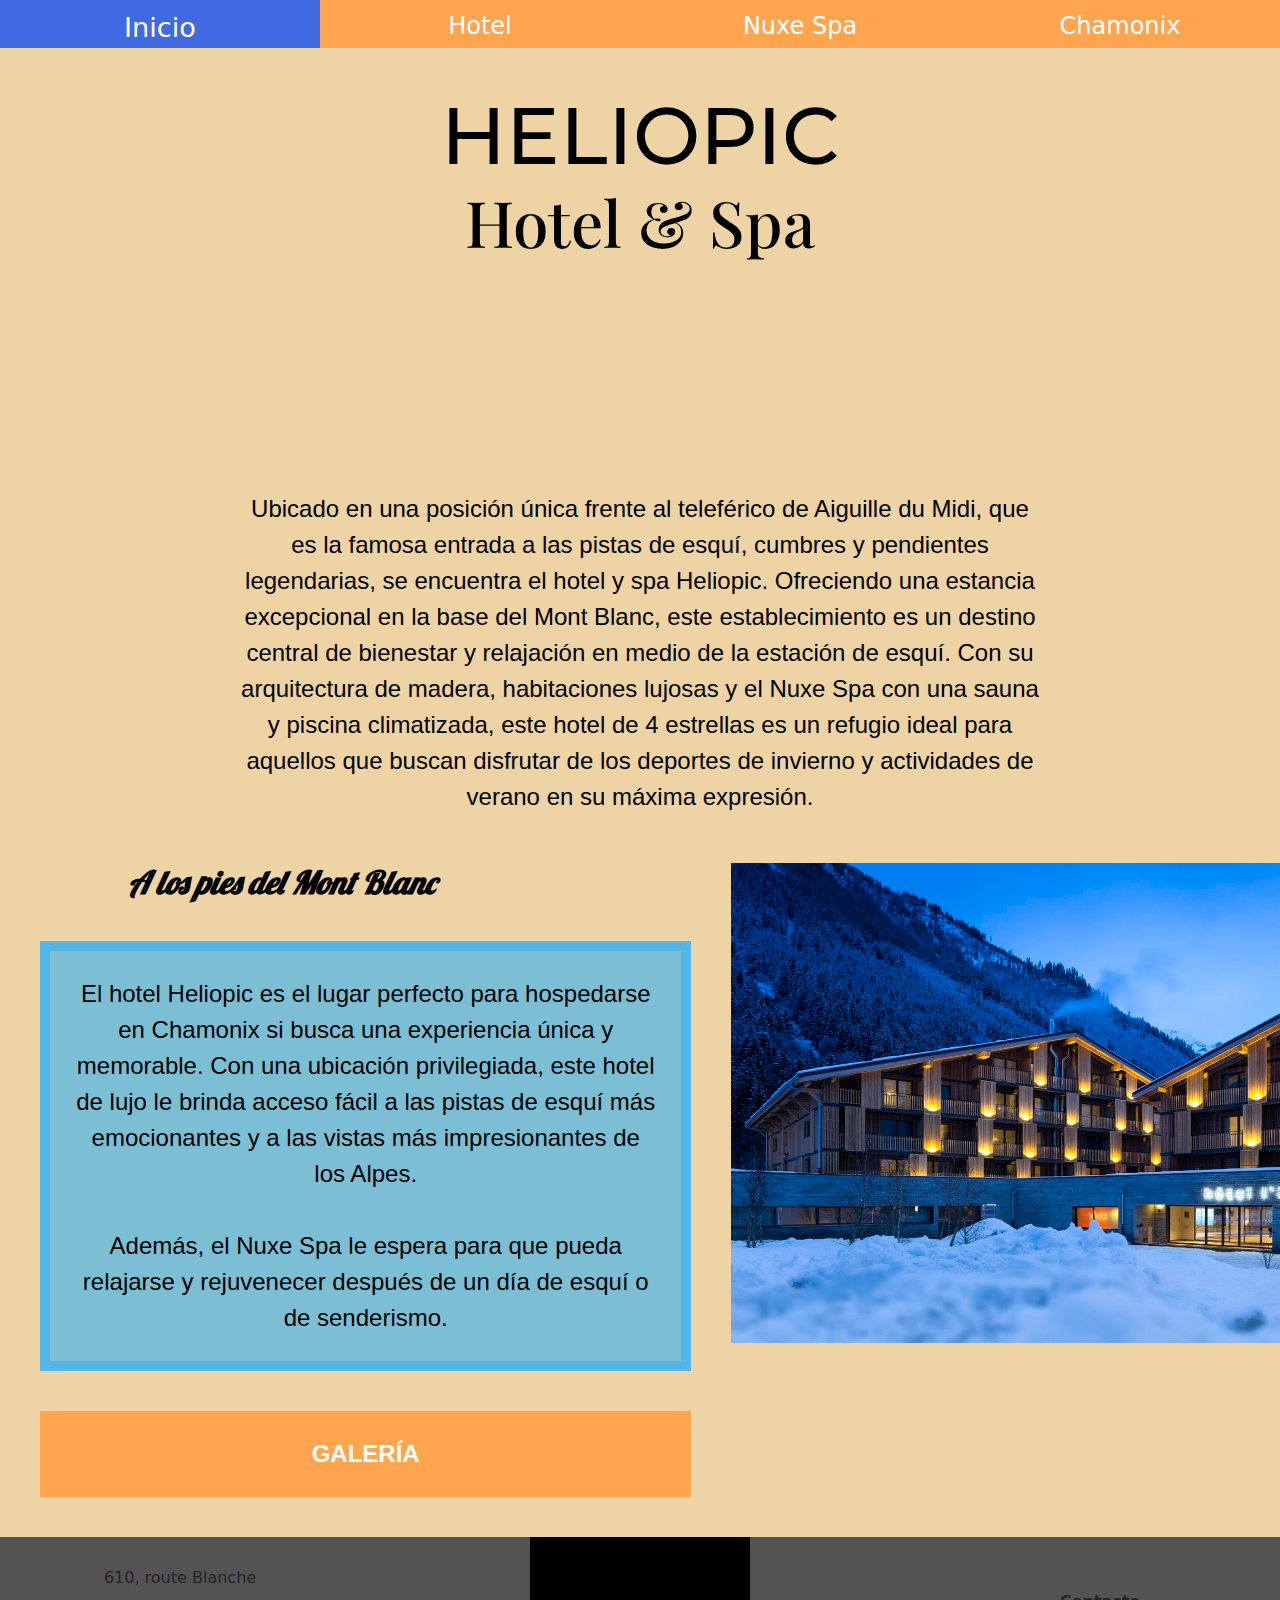
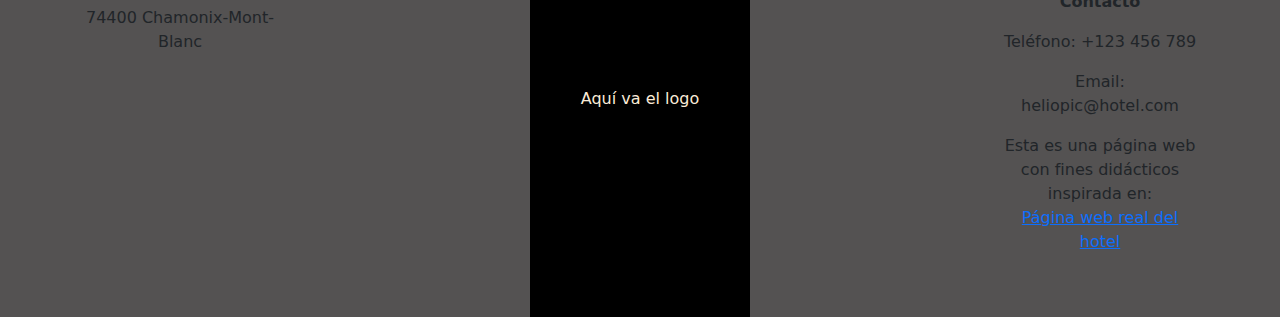
<file: index.html>
<!DOCTYPE html>
<html lang="es">

    <head>
        <title>Heliopic_Inicio</title>
        <meta charset="utf-8" />
        <link rel="stylesheet" href="spa.css" />
        <link href="https://cdn.jsdelivr.net/npm/bootstrap@5.3.0-alpha1/dist/css/bootstrap.min.css" rel="stylesheet">
        <link href="https://cdn.jsdelivr.net/npm/bootstrap-icons@1.10.3/font/bootstrap-icons.css" rel="stylesheet">
        <link href="https://fonts.googleapis.com/css?family=Playfair+Display" rel="stylesheet">
        <link href="https://fonts.googleapis.com/css?family=Montserrat" rel="stylesheet">
        <meta name="viewport" content="width=device-width, initial-scale=1">
        <style>
          video {
            object-fit: fill;
            width: 100%;
          }
        </style>
    </head>
<body>

    <header class="cabecera">
    <!-- Menú de navegación por la web --> 
      <nav>
        <ul class="menu">
         <li><a href=#>Inicio</a></li>
         <li><a href="hotel.html">Hotel</a></li>
         <li><a href="#">Nuxe Spa</a></li>
         <li><a href="chamonix.html">Chamonix</a></li>
        </ul>
      </nav>
      <h1>HELIOPIC</h1>
      <h2>Hotel & Spa</h2>
      <video loop="loop" autoplay playsinline muted>
        <source type="video/mp4" src="https://www.heliopic-hotel-spa.com/wp-content/uploads/2022/03/V3-MONTAGE-HELIOPIC-2022-MUET-reduit2.0.00-79.88.compressed-2.mp4" />
      </video>
      <article>Ubicado en una posición única frente al teleférico de Aiguille du Midi, que es la famosa entrada a las pistas de esquí, cumbres y pendientes legendarias, 
               se encuentra el hotel y spa Heliopic. Ofreciendo una estancia excepcional en la base del Mont Blanc, este establecimiento es un destino 
               central de bienestar y relajación en medio de la estación de esquí. Con su arquitectura de madera, habitaciones lujosas y el Nuxe Spa con una sauna y 
               piscina climatizada, este hotel de 4 estrellas es un refugio ideal para aquellos que buscan disfrutar de los deportes de invierno y actividades de 
               verano en su máxima expresión.
      </article>
    </header>

    <!--main--> <!-- Contenido principal de la página actual-->
        <!--h2>Título del artículo</h2-->
        <section class="secciones">
          <h3>A los pies del Mont Blanc</h3>
          <p>El hotel Heliopic es el lugar perfecto para hospedarse en Chamonix si busca una experiencia única y memorable. Con una ubicación privilegiada, este hotel 
             de lujo le brinda acceso fácil a las pistas de esquí más emocionantes y a las vistas más impresionantes de los Alpes. <br> <br> Además, el Nuxe Spa le espera para que
             pueda relajarse y rejuvenecer después de un día de esquí o de senderismo.</p>
          <a style="text-align: center;" class="boton_galeria" href="galeria.html">Galería</a>
        </section>
        <aside class="contenido">
          <!--h3>Contenido relacionado indirectamente: citas, tabla de contenidos, etc.</h3-->
          <figure>
            <img class="img" src="HOTEL-HELIOPIC.jpg">
          </figure>
        </aside>
      </article>
    <!--/main-->
    <footer class="pie">
      <div class="container text-center">
        <div class="row">
          <div class="col">
            <br>
            <p>610, route Blanche</p>
            <p>74400 Chamonix-Mont-Blanc</p>
            <iframe src="https://www.google.com/maps/embed?pb=!1m18!1m12!1m3!1d2775.685673652442!2d6.867893865422775!3d45.91759392910898!2m3!1f0!2f0!3f0!3m2!1i1024!2i768!4f13.1!3m3!1m2!1s0x47894f454beec89b%3A0x832f23afd1c3c17!2sHeliopic%20Hotel%20%26%20Spa!5e0!3m2!1sen!2ses!4v1676751154394!5m2!1sen!2ses" width="600" height="450" style="border:0;" allowfullscreen="" loading="lazy" referrerpolicy="no-referrer-when-downgrade"></iframe>
          </div>
          <div class="col" style="background-color: black; margin-left: 15rem; margin-right: 15rem;" >
            <!--img src = "logo-heliopic.png" class = "Logo-Heliopic"-->
            <p style="color: antiquewhite; margin-top: 150px;">Aquí va el logo</p>
          </div>
          <div class="col">
            <br><br>
            <p style="font-weight: bold;">Contacto</p>
            <p>Teléfono: +123 456 789</p>
            <p>Email: heliopic@hotel.com</p>
            <p>Esta es una página web con fines didácticos inspirada en: <br><a href="https://www.heliopic-hotel-spa.com/en/?trkid=V3ADW283891_23500014793_kwd-191300878081__147149196854_g_c__&atrkid=V3ADW1075173D_23500014793_kwd-191300878081__147149196854_g_c___&gclid=Cj0KCQiAi8KfBhCuARIsADp-A55FZ9RAEx8Koi7Ih4Si2_TXTAe07A1SnpSfVDkka7SfhRWKYOFjaW4aApfIEALw_wcB" target="_blank">Página web real del hotel</a></p>
          </div>
        </div>
      </div>
    </footer>
    <div class="row"></div>

</body>
</file>
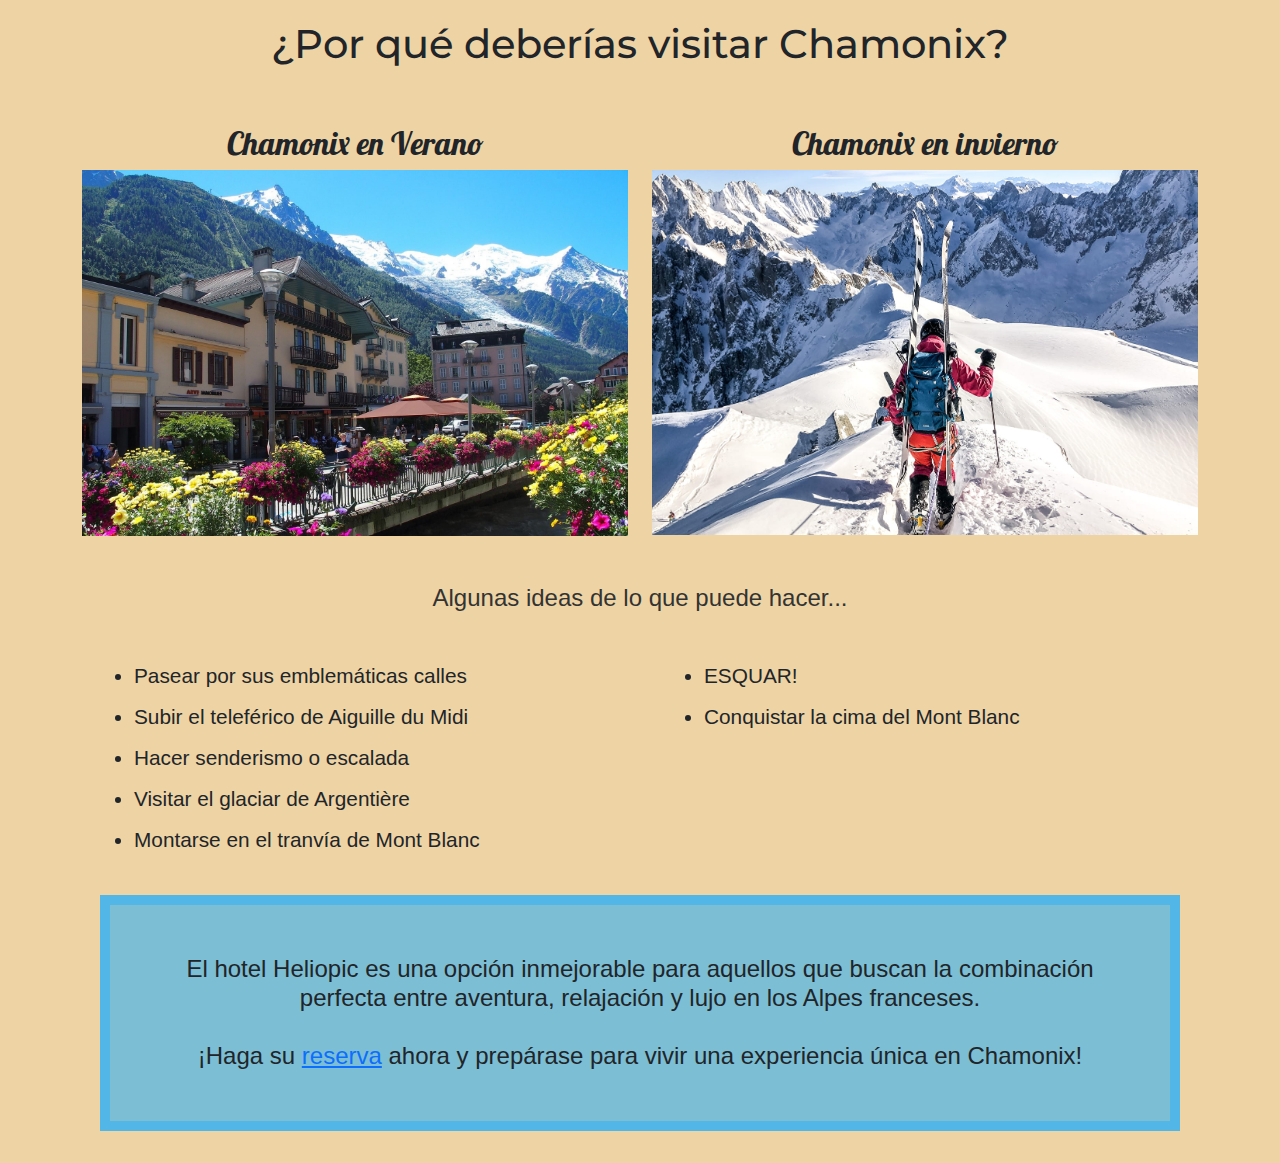
<file: chamonix.html>
<!DOCTYPE html>
<html lang="es">
    <head>
        <title>Heliopic_Chamonix</title>
        <meta charset="utf-8" />
        <link rel="stylesheet" href="chamonix.css" />
        <link href="https://cdn.jsdelivr.net/npm/bootstrap@5.3.0-alpha1/dist/css/bootstrap.min.css" rel="stylesheet">
        <link href="https://cdn.jsdelivr.net/npm/bootstrap-icons@1.10.3/font/bootstrap-icons.css" rel="stylesheet">
        <link href="https://fonts.googleapis.com/css?family=Playfair+Display" rel="stylesheet">
        <link href="https://fonts.googleapis.com/css?family=Montserrat" rel="stylesheet">
        <meta name="viewport" content="width=device-width, initial-scale=1">
    </head>
<body>
    <h1>¿Por qué deberías visitar Chamonix?</h1>
    <br><br>
    <div class="container">
        <div class="row">
            <div class="col-6">
                <h2>Chamonix en Verano</h2>
                <img class="d-block img-fluid" src="summer.jpeg" alt="verano">
            </div>
            <div class="col-6">
                <h2>Chamonix en invierno</h2>
                <img class="d-block img-fluid" src="invierno.jpg" alt="invierno">
            </div>              
        </div><br>
        <article style="text-align: center;">Algunas ideas de lo que puede hacer...</article>
        <div class="row">
            <div class="col-6"><br>
                <ul>
                    <li>Pasear por sus emblemáticas calles</li>
                    <li>Subir el teleférico de Aiguille du Midi</li>
                    <li>Hacer senderismo o escalada</li>
                    <li>Visitar el glaciar de Argentière</li>
                    <li>Montarse en el tranvía de Mont Blanc</li>
                </ul>
            </div>
            <div class="col-6"><br>
                <ul>
                    <li>ESQUAR!</li>
                    <li>Conquistar la cima del Mont Blanc</li>
                </ul>
            </div> 
        </div>
      </div class="container"><br>
      <h3>El hotel Heliopic es una opción inmejorable para aquellos que buscan la combinación 
          perfecta entre aventura, relajación y lujo en los Alpes franceses. <br><br>
          ¡Haga su <a href="hotel.html">reserva</a> ahora y prepárase para vivir una experiencia única en Chamonix!</h3><br>
    </body>
</html>
</file>
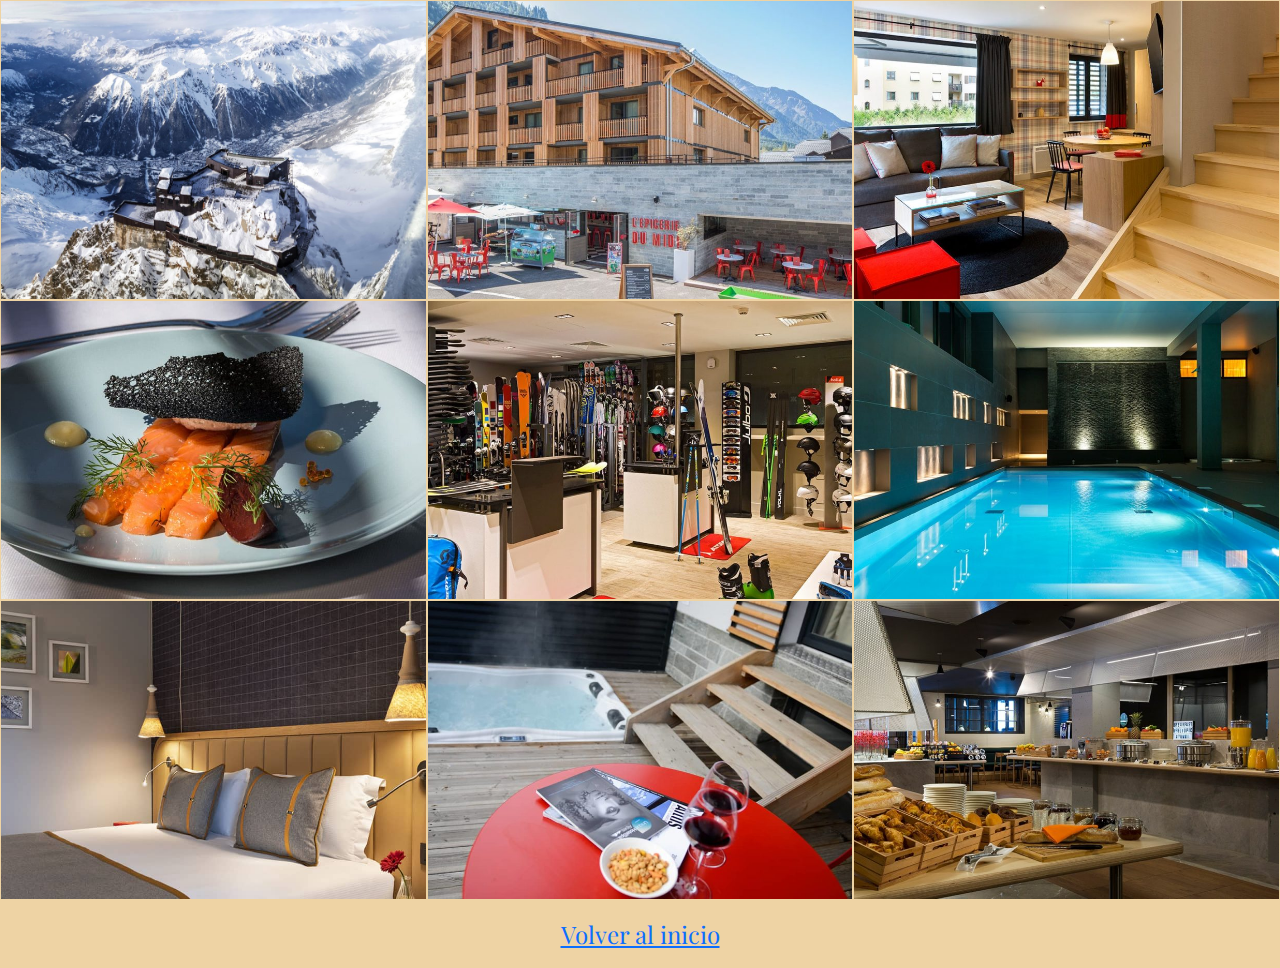
<file: galeria.html>
<!DOCTYPE html>
<html lang="es">

    <head>
        <title>Heliopic_Galeria</title>
        <meta charset="utf-8" />
        <link rel="stylesheet" href="galeria.css" />
        <link href="https://cdn.jsdelivr.net/npm/bootstrap@5.3.0-alpha1/dist/css/bootstrap.min.css" rel="stylesheet">
        <link href="https://cdn.jsdelivr.net/npm/bootstrap-icons@1.10.3/font/bootstrap-icons.css" rel="stylesheet">
        <link href="https://fonts.googleapis.com/css?family=Playfair+Display" rel="stylesheet">
        <link href="https://fonts.googleapis.com/css?family=Montserrat" rel="stylesheet">
        <meta name="viewport" content="width=device-width, initial-scale=1">
        <style>
          video {
            object-fit: fill;
            width: 100%;
          }
        </style>
    </head>
  <body>
    <table>
      <tr>
        <td><img src="Heliopic-Hotel-Spa-Chamonix.jpg"></td>
        <td><img src="Heliopic-Hotel-Spa-Façade-hôtel-été-2-1024x576.jpg"></td>
        <td><img src="Heliopic-Hotel-Spa-Sejour-Appartement-Gouter-3-1024x576.jpg"></td>
      </tr>
      <tr>
        <td><img src="Heliopic-Hotel-Spa-Entrée-Akashon-1024x576.jpg"></td>
        <td><img src="Heliopic-Hotel-Spa-Skishop-1-1024x576.jpg"></td>
        <td><img src="Heliopic-Hotel-Spa-Mur-eau-1024x576.jpg"></td>
      </tr>
      <tr>
        <td><img src="HELIOPIC-Chambre-supérieure-3-1024x576.jpg"></td>
        <td><img src="Heliopic-Hotel-Spa-Terrasse-Appartement-Cosmiques-6-1024x576.jpg"></td>
        <td><img src="Heliopic-Hotel-Spa-Petit-dejeuner-1024x576.jpg"></td>
      </tr>
    </table>
    <p><a href="index.html">Volver al inicio</a></p>
</html>
</file>
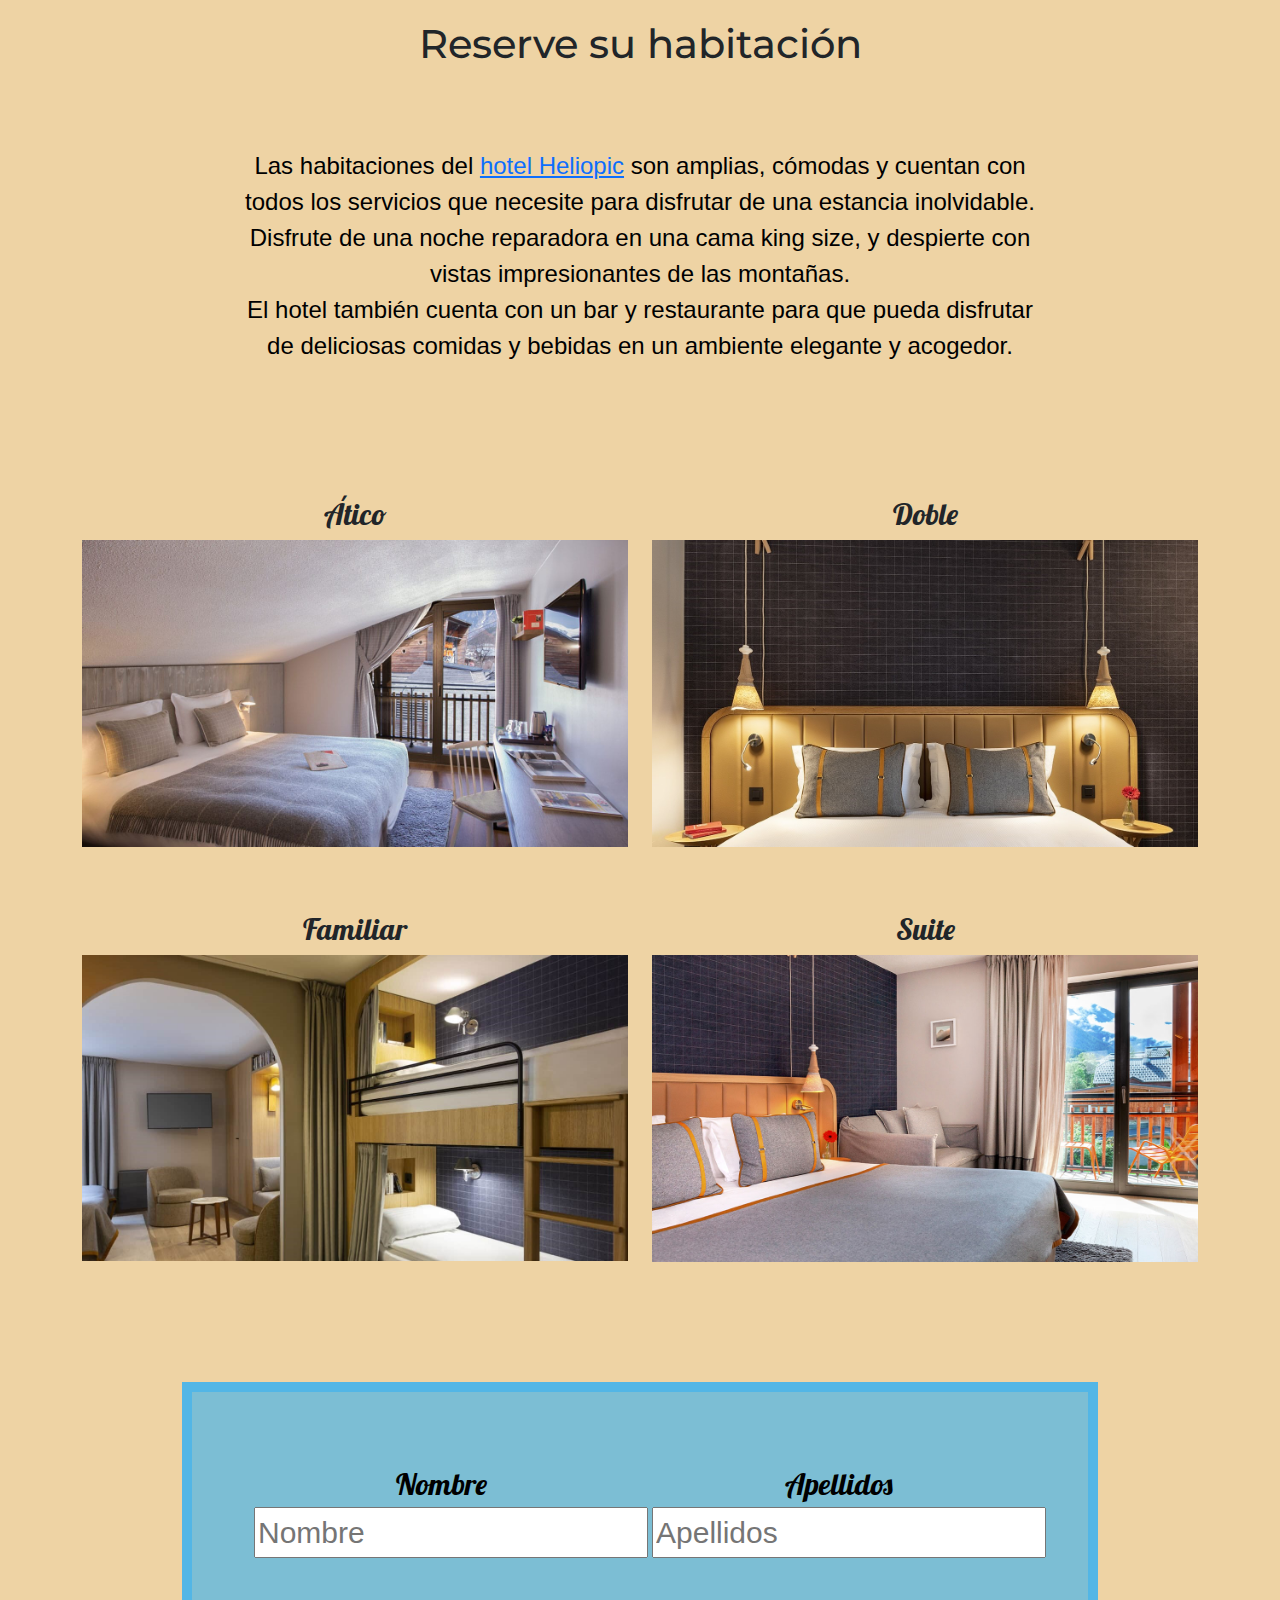
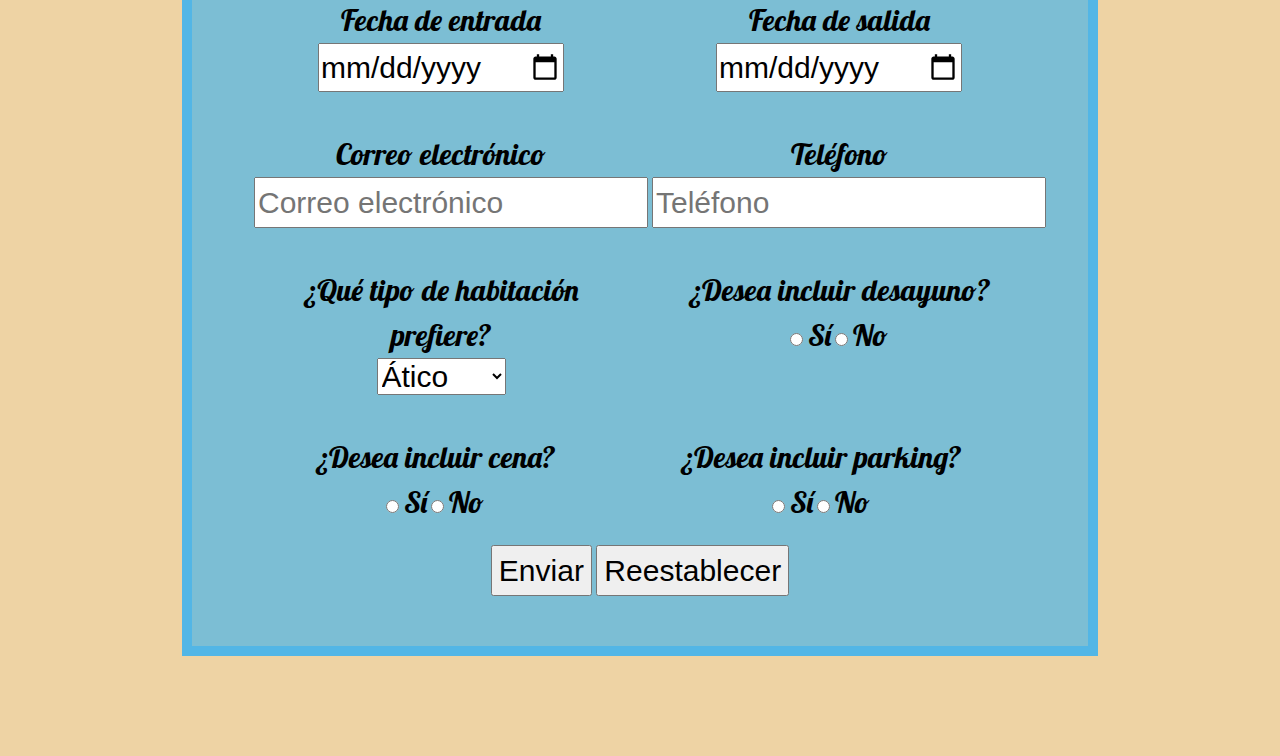
<file: hotel.html>
<!DOCTYPE html>
<html lang="es">
  <head>
    <title>Heliopic_Hotel</title>
    <meta charset="utf-8" />
    <link rel="stylesheet" href="hotel.css" />
    <link href="https://cdn.jsdelivr.net/npm/bootstrap@5.3.0-alpha1/dist/css/bootstrap.min.css" rel="stylesheet">
    <link href="https://cdn.jsdelivr.net/npm/bootstrap-icons@1.10.3/font/bootstrap-icons.css" rel="stylesheet">
    <link href="https://cdn.jsdelivr.net/npm/bootstrap@5.3.0-alpha1/dist/css/bootstrap.min.css" rel="stylesheet">
    <link href="https://cdn.jsdelivr.net/npm/bootstrap-icons@1.10.3/font/bootstrap-icons.css" rel="stylesheet">
    <link href="https://fonts.googleapis.com/css?family=Playfair+Display" rel="stylesheet">
    <link href="https://fonts.googleapis.com/css?family=Montserrat" rel="stylesheet">
    <meta name="viewport" content="width=device-width, initial-scale=1">
  </head>
  <body>
    <h1>Reserve su habitación</h1>
    <br>
    <p>Las habitaciones del <a href="index.html">hotel Heliopic</a> son amplias, cómodas y cuentan con todos los servicios que necesite para 
       disfrutar de una estancia inolvidable. Disfrute de una noche reparadora en una cama king size, y despierte con 
       vistas impresionantes de las montañas. <br>El hotel también cuenta con un bar y restaurante para que pueda disfrutar 
       de deliciosas comidas y bebidas en un ambiente elegante y acogedor.</p>
    <br><br>
    <div class="container">
      <div class="row">
        <div class="col-6">
          <h2>Ático</h2>
          <img class="d-block img-fluid" src="Heliopic-Hotel-Spa-Chambre-mansardée-1.jpg">
        </div>
        <div class="col-6">
          <h2>Doble</h2>
          <img class="d-block img-fluid" src="HOTEL-HELIOPIC-Chambre-superieure-BD.jpg">
        </div>
      </div>
      <br>
      <div class="row">
        <div class="col-6">
          <h2>Familiar</h2>
          <img class="d-block img-fluid" src="AJ3B1574-1280x853.jpg">
        </div>
        <div class="col-6">
          <h2>Suite</h2>
          <img class="d-block img-fluid" src="heliopic-chambre-superieure-balcon-soleil-1.jpg">
        </div>
      </div>
      <main>
        <form action="URL absoluta o relativa" method="get o post" class="container">
          <fieldset>
            <div class="row">
              <div class="col-6">
                <label for="name_id">Nombre</label><br>
                <input id="name_id" type="text" name="nombre" placeholder="Nombre" required>
              </div>
              <div class="col-6">
                <label for="surname_id">Apellidos</label><br>
                <input id="surname_id" type="text" name="apellidos" placeholder="Apellidos" required>
              </div>
            </div>
            <div class="row">
              <div class="col-6">
                <label for="fecha_e_id">Fecha de entrada</label><br>
                <input id="fecha_e_id" type="date" name="entrada" required>
              </div>
              <div class="col-6">
                <label for="fecha_s_id">Fecha de salida</label><br>
                <input id="fecha_s_id" type="date" name="salida" required>
              </div>
            </div>
            <div class="row">
              <div class="col-6">
                <label for="email_id">Correo electrónico</label><br>
                <input id="email" type="email" name="email" placeholder="Correo electrónico" required>
              </div>
              <div class="col-6">
                <label for="telefono_id">Teléfono</label><br>
                <input id="telefono_id" type="tel" name="telefono" placeholder="Teléfono" required>
              </div>
            </div>
            <div class="row">
              <div class="col-6">
                <label for="habitacion_id">¿Qué tipo de habitación prefiere?</label><br>
                <select id="habitacon_id" name="habitacion" required>
                  <option value="individual" selected>Ático</option>
                  <option value="doble">Doble</option>
                  <option value="familiar">Familiar</option>
                  <option value="suite">Suite</option>
                </select>
              </div>
              <div class="col-6">
                <label>¿Desea incluir desayuno?</label><br>
                <input id="desayuno_si" type="radio" name="desayuno" value="si" required> 
                <label for="desayuno_si">Sí</label>
                <input id="desayuno_no" type="radio" name="desayuno" value="no" required>
                <label for="desayuno_no">No</label>
              </div>
              <div class="row">
                <div class="col-6">
                  <label>¿Desea incluir cena?</label><br>
                  <input type="radio" name="cena" value="si" required>
                  <label for="cena_si">Sí</label>
                  <input type="radio" name="cena" value="no" required>
                  <label for="cena_no">No</label>
                </div>
                <div class="col-6">
                  <label>¿Desea incluir parking?</label><br>
                  <input type="radio" name="parking" value="si" required>
                  <label for="parking_si">Sí</label>
                  <input type="radio" name="parking" value="no" required>
                  <label for="parking_no">No</label>
                </div>
            </div>
          </fieldset>
          <fieldset>
            <input type="submit" value="Enviar"> 
            <input type="reset" value="Reestablecer">
           </fieldset>   
          </form>
        </main>  
        </body>
      </html>
</file>
<file: spa.css>
@import url('https://fonts.googleapis.com/css2?family=Lobster&display=swap');

html {
  font-family: sans-serif;
  font-size: 100%;
}
.menu {
  display: flex;
  list-style: none;
  margin: 0;
  background: rgb(255, 164, 79);
  padding: 0;
  justify-content: center;
  width: 100%;
  height: 3rem;
}
.menu li {
  flex: 1 1 0;
  font-family: "Quicksand Book","Helvetica","Arial","Lucida",;
  font-size: 1.5em;
}
/*.menu li:first-child {
  }*/

.menu a {
  font: 140%;
  text-align: center;
  text-decoration: none;
  display: block;
  padding: 0.5rem 0;
  color: white;
  user-select: none;
}
.menu li:hover {
  background: royalblue;
  font-family: "Brush Script MT", "Lucida Sans Unicode", "Lucida Sans", "DejaVu Sans", Verdana, sans-serif;
  font-size: 1.7em;
}

body {
  display: grid;
  grid-template-columns: 3fr 1fr 3fr;
  grid-template-areas:
    "header   header header"
    "sections sections   main"
    "footer   footer footer";
  gap: 0px;
  padding: 0px;
  text-align: center;
  font: 1.5rem sans-serif;
  font-size: 1.5rem;
  background-color: rgb(238, 211, 164);
}
body * {
  padding: 0px;
}
.cabecera {
  background: rgb(238, 211, 164);
  grid-area: header;
  text-align: center;
}

.cabecera h1 {
  font-family: "Montserrat", "Lato", "Helvetica", "Arial"!important;
  font-size: 5em;
  margin: 0;
  padding-left: 0.5em;
  padding-right: 0.5em;
  padding-top: 0.5em;
  color: black;
  text-align: center;
}

.cabecera h2 {
  font-family: "Playfair Display", "Lato", "Helvetica", "Arial"!important;
  font-size: 4em;
  margin: 0;
  padding-left: 0.7em;
  padding-right: 0.7em;
  padding-bottom: 0.5em;
  color: black;
}

.cabecera article {
  font-family: "Futura BT Medium", "Futura BT", "Futura", "Trebuchet MS", "Arial";
  font-size: 1.5em;
  margin: 0;
  padding-left: 10em;
  padding-right: 10em;
  padding-top: 2em;
  padding-bottom: 2em;
  color: black;
  text-align: center!important;
  text-align: justify;
}
.pie {
  background: rgb(84, 82, 82);
  grid-area: footer;
}
.contenido {
  text-align: right;
  background: rgb(238, 211, 164);
  grid-area: main;
  overflow: hidden;
}
.secciones {
  background-color: rgb(238, 211, 164);
  grid-area: sections;
}
.secciones p {
  font-size: 1.5em!important;
  font-family: "Futura BT Medium", "Futura BT", "Futura", "Trebuchet MS", "Arial";
  border: 10px solid rgba(57, 177, 241, 0.633);
  background-color: rgba(57, 177, 241, 0.633);
  padding: 25px;
  margin: 40px;
  color: black;
  text-align: center!important;
  text-align: justify;
}
.secciones a {
  font-family: "Futura BT Medium", "Futura BT", "Futura", "Trebuchet MS", "Arial";
  font-size: 1.5em;
  color: black;
  text-decoration: none;
  text-align: center!important;
  text-align: justify!important;
}
.secciones h3 {
  font-family: "Lobster", cursive, "Helvetica Neue", Helvetica, Arial, sans-serif;
  font-style: italic;
  font-size: 2em;
  color: black;
  font-weight: bold;
  text-align: left!important;
  text-align: justify;
  margin-left: 4em;
}
video {
  max-width: 100%;
  display: block;
  margin: 0%;
}
img {
  max-width: 150%;
  width: 50em;
  height: 30em;
  display: block;
  margin: 0 auto;
}

.boton_galeria {
  color: white!important;
  border-width: 0px!important;
  border-radius: 0px!important;
  font-size: 16px;
  text-align: center;
  font-family: 'Quicksand Book';
  font-weight: 600!important;
  text-transform: uppercase!important;
  padding-right: 0.7em;
  font-size: 1.5em!important;
  font-family: "Futura BT Medium", "Futura BT", "Futura", "Trebuchet MS", "Arial";
  background-color: rgb(255, 164, 79);
  padding: 25px;
  margin: 40px;
  text-align: center!important;
  display: flex;
  justify-content: center;
  align-items: center;

}
.boton_galeria:hover {
  background-color: royalblue;
  font-family: 'Brush Script MT';
}

@media (max-width: 30rem) {
  .relativas { font-size: 50%; }
}
.Logo-Heliopic {
  display: block; /* para centrar el elemento */
  margin: 0 auto; /* para centrar horizontalmente */
  background-color: black; /* para el fondo negro */
  width: 10em; /* para el ancho de 10 em */
  height: auto; /* para que la altura se ajuste proporcionalmente al ancho */
  border: 30px solid black; /* para el borde blanco */
}
footer .col iframe {
  width: 100%;
  max-width: 100%;
  height: 15em;
}
footer p {
  font-size: 1rem;
  margin-top: 5px;
}
</file>
<file: chamonix.css>
@import url('https://fonts.googleapis.com/css2?family=Lobster&display=swap');
body {
    font-size: 1.5rem;
    background-color: rgb(238, 211, 164)!important;
  }
h1 {
    font-family: "Montserrat", "Lato", "Helvetica", "Arial"!important;
    font-size: 5em;
    margin: 0;
    padding-left: 0.5em;
    padding-right: 0.5em;
    padding-top: 0.5em;
    color: black;
    text-align: center;
  }
h2 {
    font-family: 'Lobster', sans-serif;
    font-size: 16px;
  }
  .col-6 img {
    width: 100%;
    display: block;
    height: auto;
  }
.col-6 {
    padding: 0;
    max-width: 100%;
    margin: 0;
    text-align: center;
}
article {
    font-family: "Futura BT Medium", "Futura BT", "Futura", "Trebuchet MS", "Arial";
    font-size: 1.5rem;
    color: #333;
    text-align: center;
    margin-top: 20px;
    margin-bottom: 20px;
  }
  
  ul {
    list-style:disc;
    margin-left: 20px;
  }
  
  li {
    font-family: "Futura BT Medium", "Futura BT", "Futura", "Trebuchet MS", "Arial";
    margin-bottom: 10px;
    font-size: 1.3rem;
    text-align: left!important;
  }
  h3 {
    font-size: 1.5em!important;
    font-family: "Futura BT Medium", "Futura BT", "Futura", "Trebuchet MS", "Arial";
    border: 10px solid rgba(57, 177, 241, 0.633);
    background-color: rgba(57, 177, 241, 0.633);
    padding: 50px;
    margin: 100px;
    color: black;
    text-align: center!important;
    text-align: justify;
  }
</file>
<file: galeria.css>
html, body, table {
    height: 100%;
    width: 100%;
    background-color: rgb(238, 211, 164);;
  }

table {
    border-collapse: collapse;
    max-width: 100%;
  }
  
  td {
    width: 300px;
    height: 300px;
    overflow: hidden;
  }
  
  img {
    width: 100%;
    height: 100%;
    object-fit: cover;
  }
  p {
    font-family: "Playfair Display", "Futura BT Medium", "Futura BT", "Futura", "Trebuchet MS", "Arial";
    font-size: 1.5em;
    margin: 3em 0;
    padding: 1rem 1em;
    text-align: center;
  }
  p a:hover {
    font-family: "Brush Script MT", "Futura BT Medium", "Futura BT", "Futura", "Trebuchet MS", "Arial";
    color: rgb(184, 116, 0);
    font-size: 1.3em;
  }
</file>
<file: hotel.css>
@import url('https://fonts.googleapis.com/css2?family=Lobster&display=swap');
body {
    /*font-size: 1.5rem;*/
    background-color: rgb(238, 211, 164)!important;
  }
h1 {
    font-family: "Montserrat", "Lato", "Helvetica", "Arial"!important;
    font-size: 5em;
    margin: 0;
    padding-left: 0.5em;
    padding-right: 0.5em;
    padding-top: 0.5em;
    color: black;
    text-align: center;
  }
  p {
  font-family: "Futura BT Medium", "Futura BT", "Futura", "Trebuchet MS", "Arial";
  font-size: 1.5em;
  margin: 0;
  padding-left: 10em;
  padding-right: 10em;
  padding-top: 2em;
  padding-bottom: 2em;
  color: black;
  text-align: center!important;
  text-align: justify;
}
h2, label, input, select {
    font-family: 'Lobster', sans-serif;
    font-size: 30px!important;
  }
  .col-6 img {
    width: 100%;
    display: block;
    height: auto;
  }
.col-6 {
    padding: 20px;
    max-width: 100%;
    margin: 0;
    text-align: center;
}
  main {
    /*font-size: 1.5em!important;*/
    font-family: "Futura BT Medium", "Futura BT", "Futura", "Trebuchet MS", "Arial";
    border: 10px solid rgba(57, 177, 241, 0.633);
    background-color: rgba(57, 177, 241, 0.633);
    padding: 50px;
    margin: 100px;
    color: black;
    text-align: center!important;
    text-align: justify;
  }
</file>
